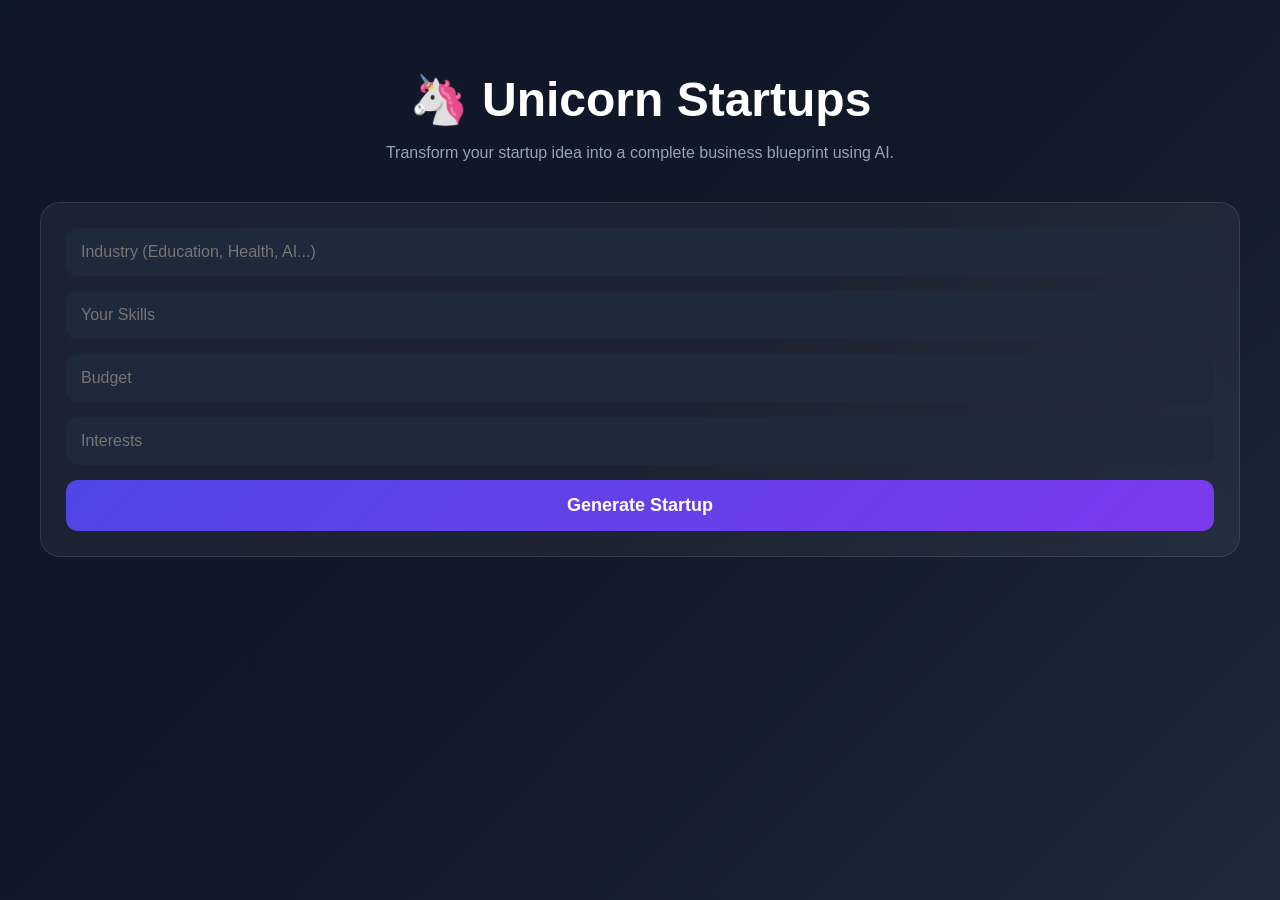
<file: index.html>
<!DOCTYPE html>
<html lang="en">
<head>
    <meta charset="UTF-8">
    <meta name="viewport" content="width=device-width, initial-scale=1.0">
    <title>Unicorn Startups</title>
    <link rel="stylesheet" href="style.css">
</head>
<body>

    <div class="container">

        <h1>🦄 Unicorn Startups</h1>

        <p>
            Transform your startup idea into a complete business blueprint using AI.
        </p>

        <div class="form-box">

            <input
                type="text"
                id="industry"
                placeholder="Industry (Education, Health, AI...)"
            >

            <input
                type="text"
                id="skills"
                placeholder="Your Skills"
            >

            <input
                type="text"
                id="budget"
                placeholder="Budget"
            >

            <input
                type="text"
                id="interest"
                placeholder="Interests"
            >

            <button onclick="generateStartup()">
                Generate Startup
            </button>

        </div>

        <div id="output" class="cards-container"></div>

    </div>

    <script type="module" src="script.js"></script>

</body>
</html>
</file>
<file: style.css>
body{
font-family: 'Segoe UI', sans-serif;
background: linear-gradient(
135deg,
#0f172a,
#111827,
#1e293b
);
color:white;
margin:0;
padding:0;
min-height:100vh;
}

.container{
max-width:1200px;
margin:auto;
padding:40px 20px;
}

h1{
text-align:center;
font-size:3rem;
margin-bottom:10px;
}

.container > p{
text-align:center;
color:#94a3b8;
margin-bottom:40px;
}

.form-box{
background:rgba(255,255,255,0.05);
backdrop-filter:blur(10px);
border:1px solid rgba(255,255,255,0.1);
padding:25px;
border-radius:20px;
display:flex;
flex-direction:column;
gap:15px;
margin-bottom:40px;
}

input{
padding:15px;
border:none;
border-radius:12px;
background:#1e293b;
color:white;
font-size:16px;
}

input:focus{
outline:none;
box-shadow:0 0 10px #4f46e5;
}

button{
padding:15px;
border:none;
border-radius:12px;
background:linear-gradient(
135deg,
#4f46e5,
#7c3aed
);
color:white;
font-size:18px;
font-weight:bold;
cursor:pointer;
transition:.3s;
}

button:hover{
transform:translateY(-3px);
box-shadow:0 10px 25px rgba(124,58,237,.4);
}

.cards-container{
display:grid;
grid-template-columns:
repeat(auto-fit,minmax(350px,1fr));
gap:20px;
}

.card{
position:relative;
overflow:hidden;
background:
linear-gradient(
145deg,
#1e293b,
#0f172a
);
border-radius:20px;
padding:25px;
border:1px solid rgba(255,255,255,0.08);
transition:.3s;
}

.card:hover{
transform:translateY(-8px);
box-shadow:
0 15px 35px rgba(79,70,229,.25);
}

.card::before{
content:'';
position:absolute;
left:0;
top:0;
width:5px;
height:100%;
background:#4f46e5;
}

.card h3{
color:#60a5fa;
margin-top:0;
margin-bottom:15px;
}

.card p{
color:#d1d5db;
line-height:1.8;
}

.hero-card{
grid-column:1/-1;
text-align:center;
background:
linear-gradient(
135deg,
#312e81,
#4f46e5,
#7c3aed
);
}

.hero-card h1{
margin:0;
font-size:2.5rem;
}

.hero-card h3{
color:white;
margin-top:15px;
}

.score-card{
background:
linear-gradient(
135deg,
#16a34a,
#15803d
);
text-align:center;
}

.score-card::before{
display:none;
}

.score{
font-size:70px;
font-weight:900;
margin-top:15px;
}

.score-label{
margin-top:10px;
opacity:.9;
}

.loading-card{
grid-column:1/-1;
text-align:center;
}

.loading-card p{
margin:12px 0;
font-size:18px;
}

::-webkit-scrollbar{
width:10px;
}

::-webkit-scrollbar-track{
background:#111827;
}

::-webkit-scrollbar-thumb{
background:#4f46e5;
border-radius:20px;
}
.loading-card{
    grid-column:1/-1;
    text-align:center;
}

.loader{
    width:70px;
    height:70px;
    border:6px solid rgba(255,255,255,0.2);
    border-top:6px solid #4f46e5;
    border-radius:50%;
    margin:20px auto;
    animation:spin 1s linear infinite;
}

.loading-step{
    margin:12px 0;
    opacity:0;
    animation:fadeIn 0.5s forwards;
}

.loading-step:nth-child(3){animation-delay:.3s;}
.loading-step:nth-child(4){animation-delay:.6s;}
.loading-step:nth-child(5){animation-delay:.9s;}
.loading-step:nth-child(6){animation-delay:1.2s;}

@keyframes spin{
    100%{
        transform:rotate(360deg);
    }
}

@keyframes fadeIn{
    from{
        opacity:0;
        transform:translateY(10px);
    }
    to{
        opacity:1;
        transform:translateY(0);
    }
}
</file>
